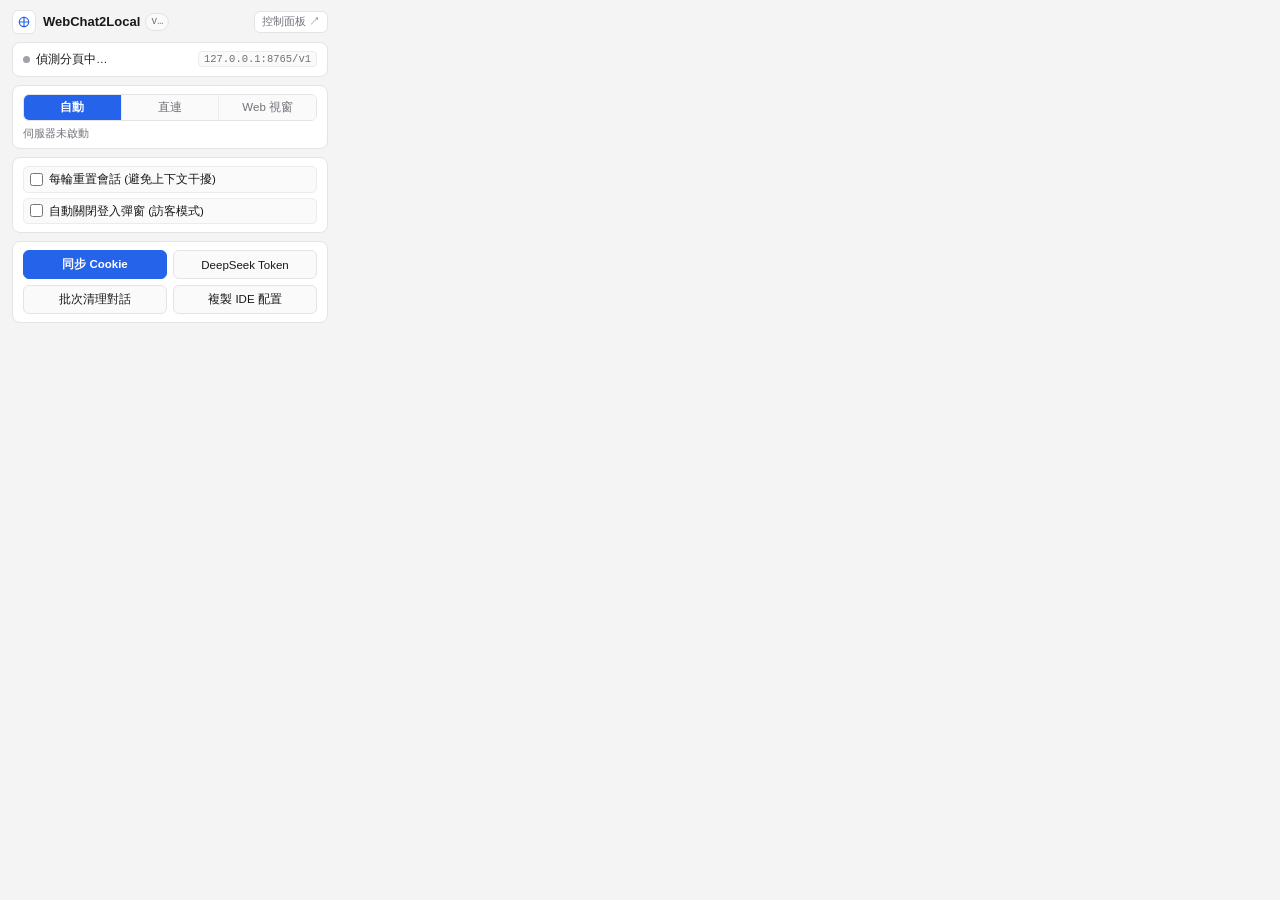
<file: extension/popup.html>
<!DOCTYPE html>
<html lang="zh-Hant">
<head>
  <meta charset="UTF-8">
  <style>
    /* 與 http://127.0.0.1:8765/ 儀表板共用 token：淺色 Zinc */
    :root{
      --bg:#f4f4f5;--panel:#ffffff;--panel-2:#fafafa;--line:#e4e4e7;--line-soft:#ececee;
      --ink:#18181b;--muted:#71717a;--faint:#a1a1aa;
      --accent:#2563eb;--accent-dark:#1d4fd8;--ok:#16a34a;--err:#dc2626;
      --sans:ui-sans-serif,-apple-system,BlinkMacSystemFont,"Segoe UI","Noto Sans TC",sans-serif;
      --mono:ui-monospace,Consolas,"Liberation Mono",monospace;
    }
    *,*::before,*::after{box-sizing:border-box;margin:0;padding:0}
    body{
      width:340px;max-height:520px;margin:0;padding:10px 12px;
      overflow-y:auto;overflow-x:hidden;
      font:12px/1.45 var(--sans);color:var(--ink);background:var(--bg);
    }
    /* 頁首：品牌 + 版本號 + 控制面板入口 */
    .header{display:flex;align-items:center;justify-content:space-between;margin-bottom:8px}
    .brand{display:flex;align-items:center;gap:7px}
    .mark{
      width:24px;height:24px;flex:none;border:1px solid var(--line);border-radius:6px;
      display:flex;align-items:center;justify-content:center;background:var(--panel);color:var(--accent);
    }
    .brand h1{font-size:13px;font-weight:650;display:flex;align-items:center;gap:5px}
    .ver{font:10px var(--mono);font-weight:500;color:var(--muted);background:var(--panel-2);
      border:1px solid var(--line);border-radius:999px;padding:0 5px;line-height:16px}
    .dash-link{
      display:inline-flex;align-items:center;gap:3px;font-size:11px;color:var(--muted);
      text-decoration:none;border:1px solid var(--line);border-radius:6px;padding:2px 7px;background:var(--panel);
      transition:all .15s;
    }
    .dash-link:hover{color:var(--accent);border-color:var(--accent);background:#f0f7ff}

    /* 緊湊面板 */
    .panel{background:var(--panel);border:1px solid var(--line);border-radius:8px;padding:8px 10px;margin-bottom:8px}
    .panel:last-child{margin-bottom:0}

    /* 狀態列整合 */
    .status-bar{display:flex;align-items:center;justify-content:space-between;gap:6px;font-size:11.5px}
    .tab-row{display:flex;align-items:center;gap:6px;min-width:0;overflow:hidden;text-overflow:ellipsis;white-space:nowrap}
    .dot{width:7px;height:7px;border-radius:50%;background:var(--faint);flex:none}
    .dot.ok{background:var(--ok)}
    .dot.bad{background:var(--err)}
    .endpoint-chip{
      font:10.5px var(--mono);color:var(--muted);background:var(--panel-2);border:1px solid var(--line-soft);
      border-radius:4px;padding:1px 5px;cursor:pointer;flex:none;transition:all .15s;
    }
    .endpoint-chip:hover{color:var(--accent);border-color:var(--accent)}

    /* 傳輸分段按鈕 + 微型提示 */
    .seg-wrap{display:flex;flex-direction:column;gap:5px}
    .seg{display:flex;border:1px solid var(--line);border-radius:6px;overflow:hidden}
    .seg button{
      flex:1;border:0;background:var(--panel-2);padding:5px 0;font-size:11.5px;
      cursor:pointer;color:var(--muted);transition:background .15s,color .15s;
    }
    .seg button+button{border-left:1px solid var(--line-soft)}
    .seg button.active{background:var(--accent);color:#fff;font-weight:600}
    .hint{font-size:11px;color:var(--muted);line-height:1.3;white-space:nowrap;overflow:hidden;text-overflow:ellipsis}

    /* 緊湊會話設定 */
    .settings-grid{display:flex;flex-direction:column;gap:5px}
    .setting-label{
      display:flex;align-items:center;gap:6px;font-size:11.5px;cursor:pointer;
      padding:4px 6px;border-radius:5px;background:var(--panel-2);border:1px solid var(--line-soft);
      user-select:none;transition:border-color .15s;
    }
    .setting-label:hover{border-color:#d4d4d8}
    .setting-label input[type="checkbox"]{margin:0;cursor:pointer;accent-color:var(--accent);flex:none}

    /* 2x2 緊湊操作網格 */
    .action-grid{display:grid;grid-template-columns:1fr 1fr;gap:6px}
    .btn{
      display:inline-flex;align-items:center;justify-content:center;
      border:1px solid var(--line);background:var(--panel-2);color:var(--ink);
      border-radius:6px;padding:6px 8px;font-size:11.5px;font-weight:500;
      cursor:pointer;text-align:center;text-decoration:none;box-sizing:border-box;
      transition:all .15s;white-space:nowrap;
    }
    .btn:hover{background:#f1f1f3;border-color:#d4d4d8}
    .btn.primary{background:var(--accent);border-color:var(--accent);color:#fff;font-weight:600}
    .btn.primary:hover{background:var(--accent-dark)}
    .btn:disabled{opacity:.45;cursor:not-allowed}

    /* 狀態訊息列 */
    .msg{font-size:11px;color:var(--muted);margin-top:6px;min-height:0;text-align:center;transition:all .2s}
    .msg:empty{display:none}
    .msg.ok{color:var(--ok)}
    .msg.err{color:var(--err)}
    .msg code{font-family:var(--mono);font-size:11px}
  </style>
</head>
<body>
  <div class="header">
    <div class="brand">
      <div class="mark" aria-hidden="true">
        <svg width="14" height="14" viewBox="0 0 24 24" fill="none" stroke="currentColor" stroke-width="2"><path d="M12 3v18M3 12h18"/><circle cx="12" cy="12" r="8"/></svg>
      </div>
      <h1>WebChat2Local <span class="ver" id="ext-version">v…</span></h1>
    </div>
    <a href="http://127.0.0.1:8765" target="_blank" class="dash-link" title="開啟本地控制面板">控制面板 ↗</a>
  </div>

  <section class="panel">
    <div class="status-bar">
      <div class="tab-row">
        <span class="dot" id="tab-dot"></span>
        <span id="tab-status">偵測分頁中…</span>
      </div>
      <span class="endpoint-chip" id="endpoint-chip" title="點擊複製 API 端點">127.0.0.1:8765/v1</span>
    </div>
  </section>

  <section class="panel">
    <div class="seg-wrap">
      <div class="seg" id="transport-seg">
        <button type="button" data-mode="auto">自動</button>
        <button type="button" data-mode="direct">直連</button>
        <button type="button" data-mode="extension">Web 視窗</button>
      </div>
      <div id="transport-hint" class="hint">讀取中…</div>
    </div>
  </section>

  <section class="panel">
    <div class="settings-grid">
      <label class="setting-label">
        <input type="checkbox" id="setting-clean-session">
        <span>每輪重置會話 (避免上下文干擾)</span>
      </label>
      <label class="setting-label">
        <input type="checkbox" id="setting-auto-dismiss">
        <span>自動關閉登入彈窗 (訪客模式)</span>
      </label>
    </div>
  </section>

  <section class="panel">
    <div class="action-grid">
      <button id="btn-capture" class="btn primary">同步 Cookie</button>
      <button id="btn-deepseek" class="btn">DeepSeek Token</button>
      <button id="btn-cleaner" class="btn">批次清理對話</button>
      <button id="btn-copy-config" class="btn">複製 IDE 配置</button>
    </div>
    <div id="msg" class="msg"></div>
  </section>

  <script src="popup.js"></script>
</body>
</html>
</file>
